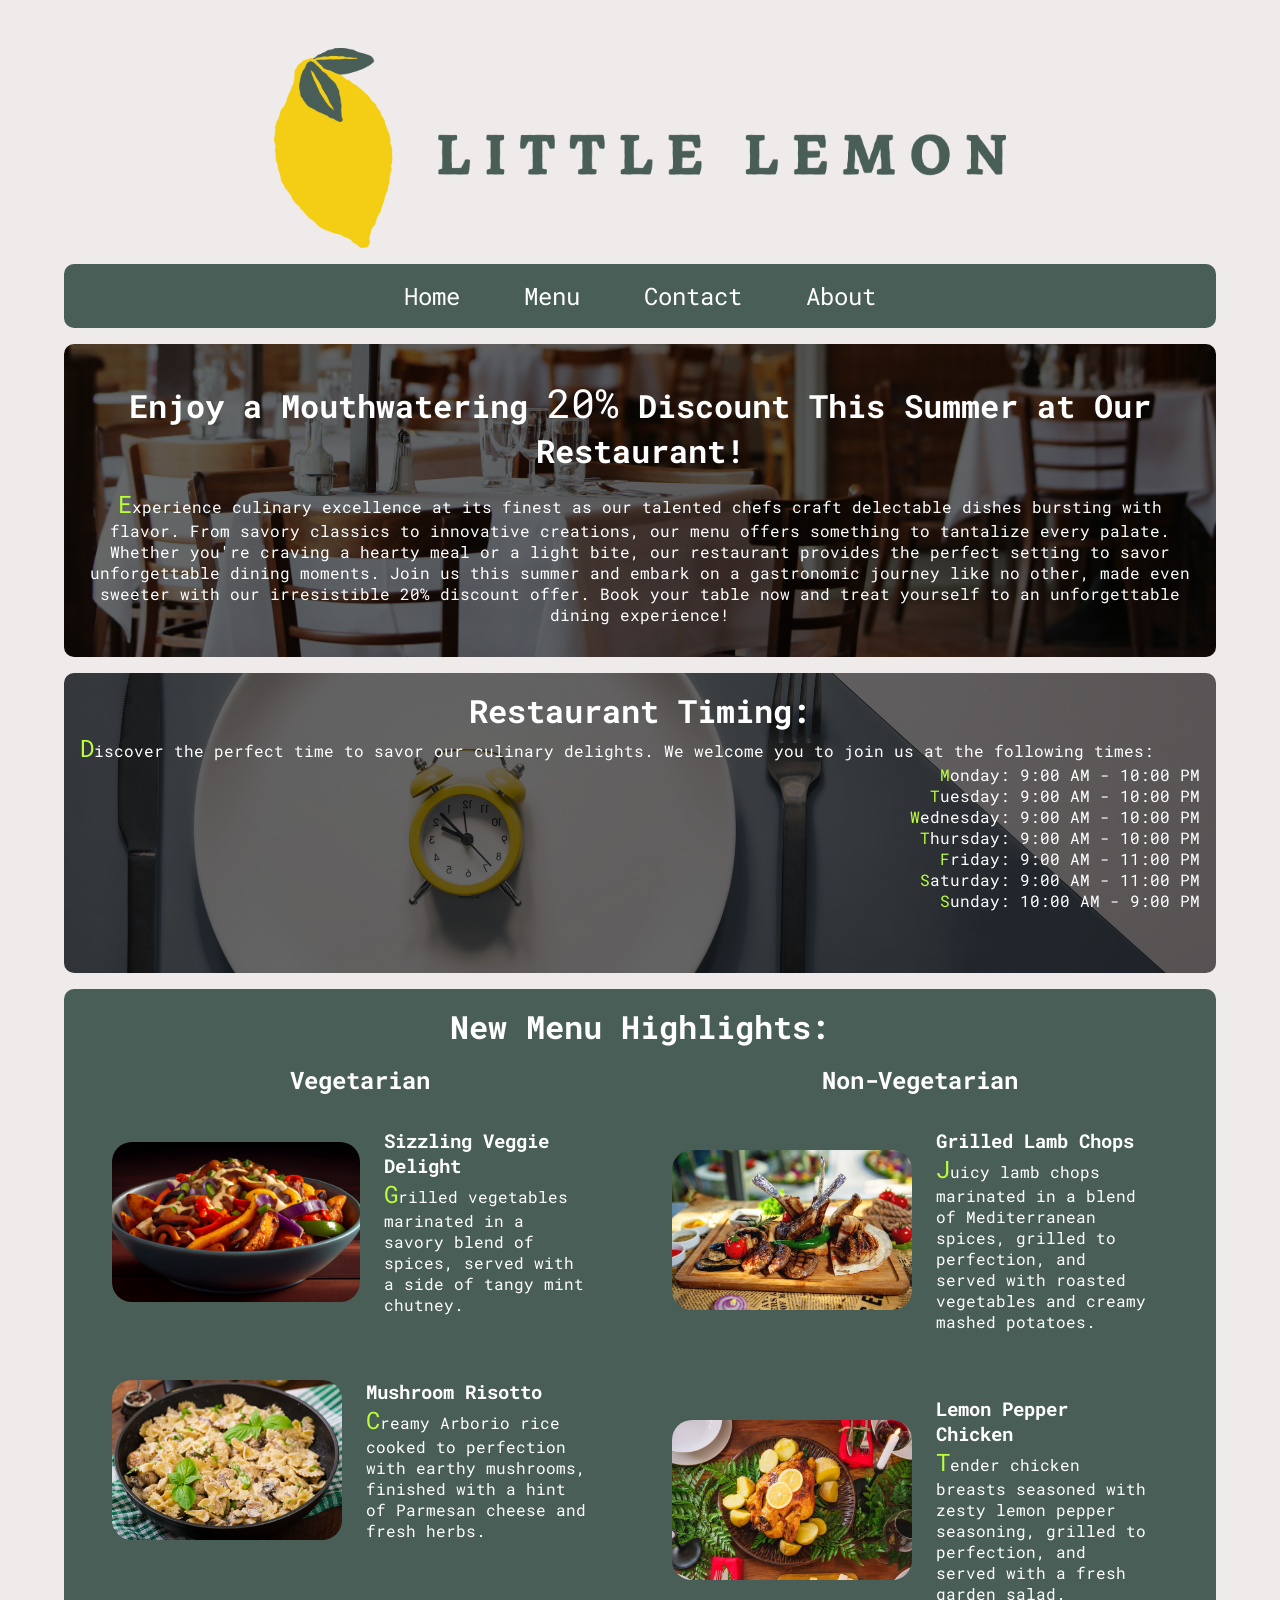
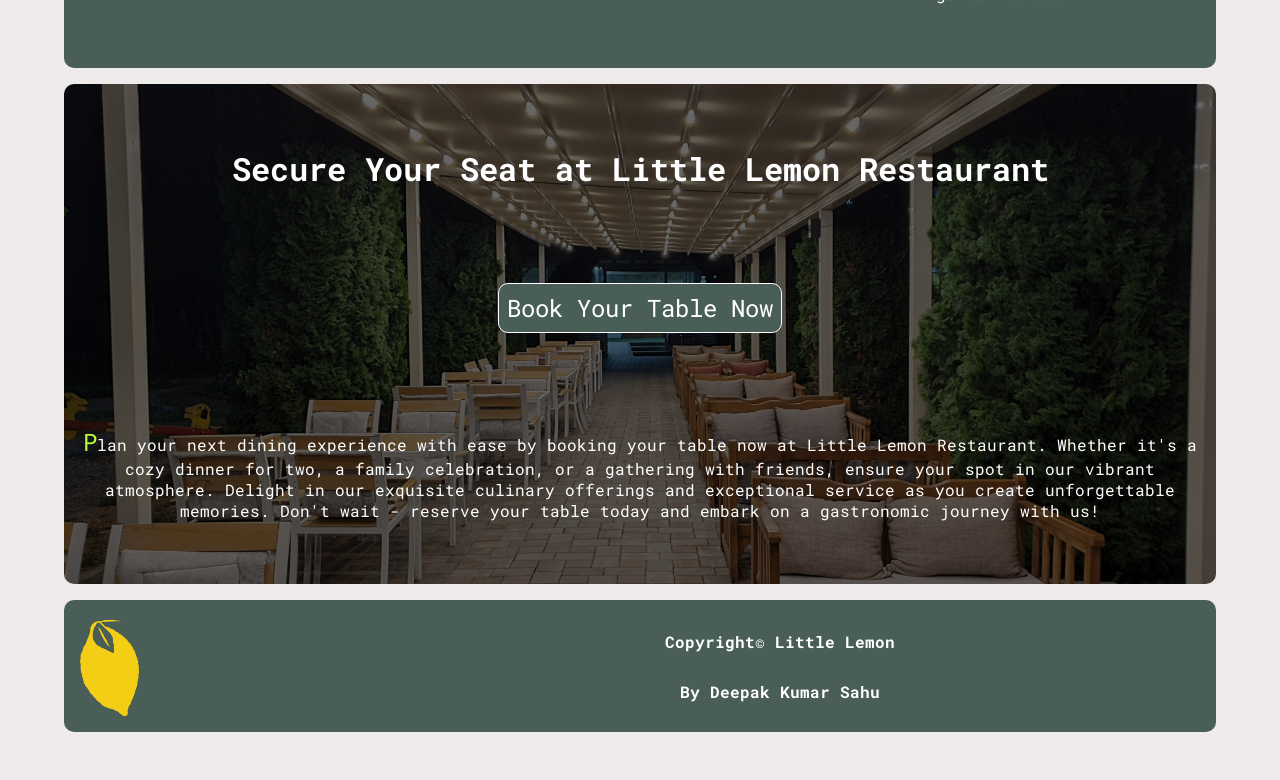
<file: index.html>
<!DOCTYPE html>
<html lang="en">

<head>
    <meta charset="UTF-8">
    <meta name="viewport" content="width=device-width, initial-scale=1.0">

    <meta name="author" content="Deepak Kumar Sahu">
    <meta name="language" content="english">
    <meta name="title" content="Restaurant: Little Lemon" />

    <meta property="og:title" content="Restaurant: Little Lemon" />
    <meta property="og:type" content="website" />
    <meta property="og:url" content="#" />
    <meta property="og:image" content="Images" />

    <link rel="stylesheet" href="style.css">

    <link rel="icon" href="./Images/favicon.ico" type="image/x-icon">
    <title>Restaurant: Little Lemon</title>
</head>

<body>
    <header>
        <img src="Images/Asset 16@4x.png" alt="little-lemon-logo" />
    </header>
    <nav>
        <ul>
            <li><a href="#">Home</a></li>
            <li><a href="#new-menu">Menu</a></li>
            <li><a href="#about-us">Contact</a></li>
            <li><a href="#about-us">About</a></li>
        </ul>
    </nav>
    <main>
        <section class="promotion-section">

            <article>
                <h1>Enjoy a Mouthwatering <span>20%</span> Discount This Summer at Our Restaurant!</h1>

                <p>Experience culinary excellence at its finest as our talented chefs craft delectable dishes
                    bursting with flavor. From savory classics to innovative creations, our menu offers something to
                    tantalize every palate. Whether you're craving a hearty meal or a light bite, our restaurant
                    provides the perfect setting to savor unforgettable dining moments. Join us this summer and
                    embark on a gastronomic journey like no other, made even sweeter with our irresistible 20%
                    discount offer. Book your table now and treat yourself to an unforgettable dining experience!
                </p>
            </article>

        </section>

        <section class="content-section">

            <!-- Article for timing section -->
            <article>
                <div class="timing">


                    <h1>Restaurant Timing:</h1>
                    <p>Discover the perfect time to savor our culinary delights. We welcome you to join us at the
                        following times:</p>

                    <ul>
                        <li><strong>Monday:</strong> <time datetime="09:00">9:00 AM</time> - <time
                                datetime="22:00">10:00 PM</time></li>
                        <li><strong>Tuesday:</strong> <time datetime="09:00">9:00 AM</time> - <time
                                datetime="22:00">10:00 PM</time></li>
                        <li><strong>Wednesday:</strong> <time datetime="09:00">9:00 AM</time> - <time
                                datetime="22:00">10:00 PM</time></li>
                        <li><strong>Thursday:</strong> <time datetime="09:00">9:00 AM</time> - <time
                                datetime="22:00">10:00 PM</time></li>
                        <li><strong>Friday:</strong> <time datetime="09:00">9:00 AM</time> - <time
                                datetime="23:00">11:00 PM</time></li>
                        <li><strong>Saturday:</strong> <time datetime="09:00">9:00 AM</time> - <time
                                datetime="23:00">11:00 PM</time></li>
                        <li><strong>Sunday:</strong> <time datetime="10:00">10:00 AM</time> - <time
                                datetime="21:00">9:00 PM</time></li>
                    </ul>

                </div>
            </article>

            <!-- Article for Menu section -->
            <article class="menu-section" id="new-menu">
                <h1>New Menu Highlights:</h1>
                <div class="menu">

                    <div class=" food-type veg">
                        <h2>Vegetarian</h2>
                        <figure>
                            <img src="./Images/Sizzling Veggie Delight.jpg" alt="Sizzling Veggie Delight">
                            <div class="desc">
                                <h3>Sizzling Veggie Delight</h3>
                                <p>Grilled vegetables marinated in a savory blend of spices, served with a side of tangy
                                    mint chutney.</p>
                            </div>

                        </figure>

                        <figure>
                            <img src="./Images/Mushroom Risotto.jpg" alt="Mushroom Risotto">
                            <div class="desc">
                                <h3>Mushroom Risotto</h3>
                                <p>Creamy Arborio rice cooked to perfection with earthy mushrooms, finished with a hint
                                    of Parmesan cheese and fresh herbs.</p>

                            </div>
                        </figure>


                    </div>
                    <div class=" food-type non-veg">
                        <h2>Non-Vegetarian</h2>
                        <figure>
                            <img src="./Images/Grilled Lamb Chops.jpg" alt="Grilled Lamb Chops">
                            <div class="desc">
                                <h3>Grilled Lamb Chops</h3>
                                <p>Juicy lamb chops marinated in a blend of Mediterranean spices, grilled to perfection,
                                    and served with roasted vegetables and creamy mashed potatoes.</p>
                            </div>

                        </figure>

                        <figure>
                            <img src="./Images/Lemon Pepper Chicken.jpg" alt="Lemon Pepper Chicken">
                            <div class="desc">
                                <h3>Lemon Pepper Chicken</h3>
                                <p>Tender chicken breasts seasoned with zesty lemon pepper seasoning, grilled to
                                    perfection, and served with a fresh garden salad.</p>
                            </div>

                        </figure>

                    </div>
                </div>
            </article>

            <!-- Article for Booking table -->
            <article>
                <div class="booking-table-section">

                    <h1>Secure Your Seat at Little Lemon Restaurant</h1>

                    <button><a href="./BookingTable/booking-table.html">Book Your Table Now</a></button>

                    <p>Plan your next dining experience with ease by booking your table now at Little Lemon Restaurant.
                        Whether it's a cozy dinner for two, a family celebration, or a gathering with friends, ensure
                        your spot in our vibrant atmosphere. Delight in our exquisite culinary offerings and exceptional
                        service as you create unforgettable memories. Don't wait - reserve your table today and embark
                        on a gastronomic journey with us!</p>

                </div>
            </article>

        </section>

    </main>
    <footer id="about-us">
        <img src="Images/footer-image-.png" alt="logo_footer">
        <div id="little-lemon">Copyright&copy; Little Lemon</div>
        <div id="author"><a href="https://www.coursera.org/user/04e16c189e5b70aa7bd11c4ec3d747f0" target="_blank">By Deepak Kumar Sahu</a></div>
    </footer>
</body>

</html>
</file>
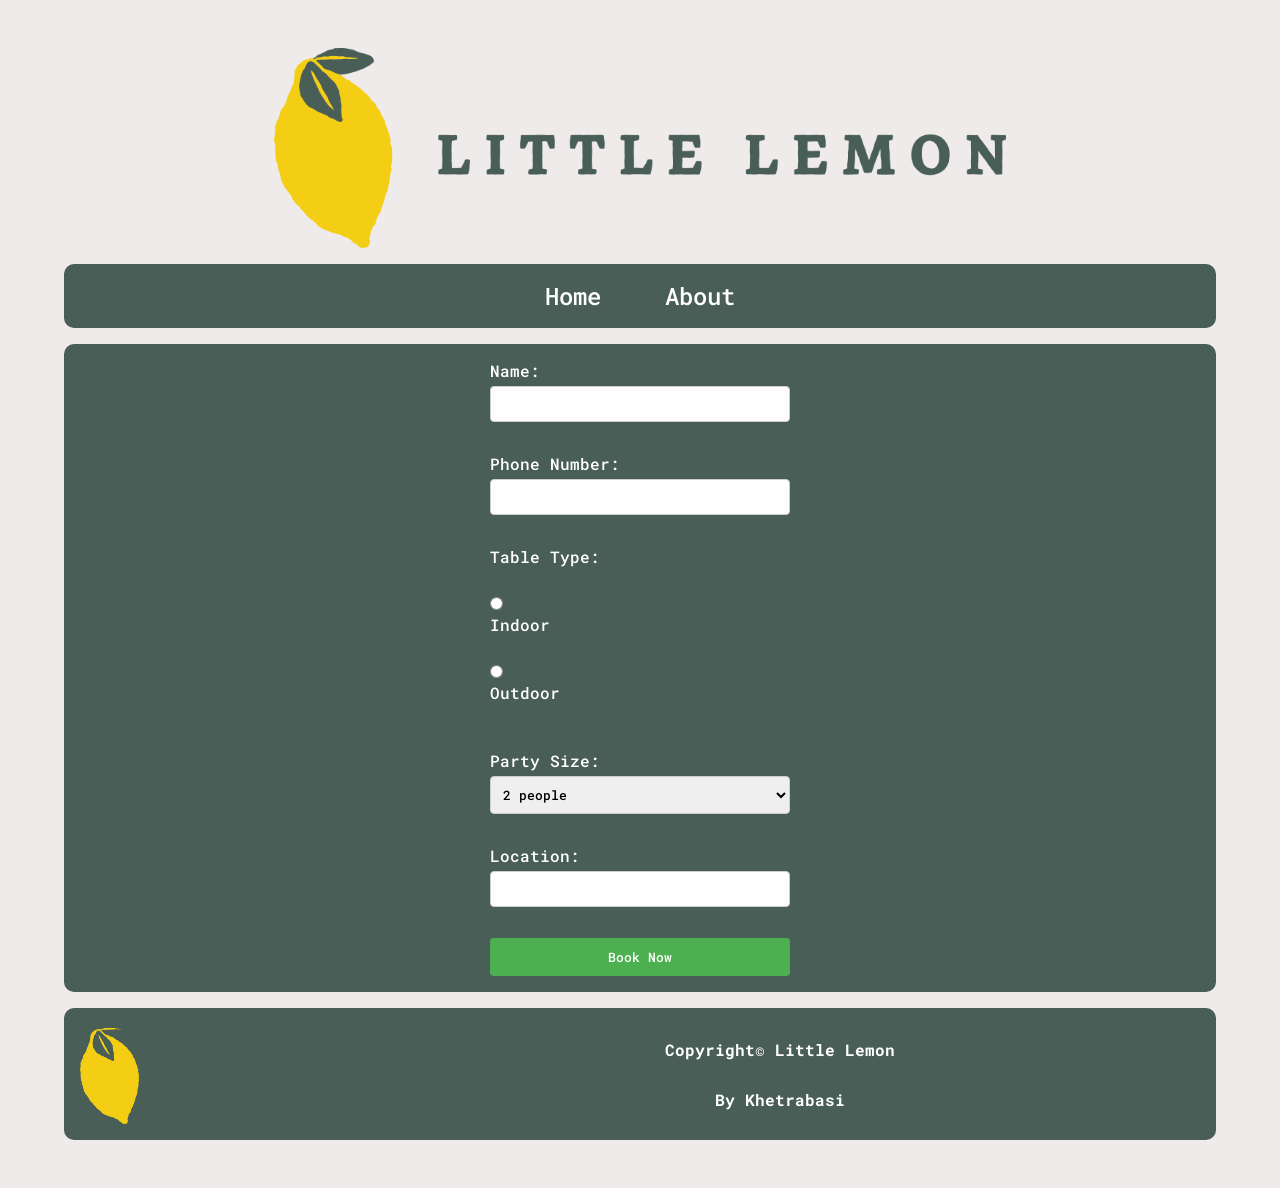
<file: BookingTable/booking-table.html>
<!DOCTYPE html>
<html lang="en">
<head>
    <meta charset="UTF-8">
    <meta name="viewport" content="width=device-width, initial-scale=1.0">
    <meta charset="UTF-8">
    <meta name="viewport" content="width=device-width, initial-scale=1.0">

    <meta name="author" content="Khetrabasi Reddy">
    <meta name="language" content="english">
    <meta name="title" content="Restaurant: Little Lemon" />

    <meta property="og:title" content="Restaurant: Little Lemon" />
    <meta property="og:type" content="website" />
    <meta property="og:url" content="#" />
    <meta property="og:image" content="Images\Asset 20@4x.png" />

    <link rel="stylesheet" href="tableStyle.css">

    <link rel="icon" href="../Images/favicon.ico" type="image/x-icon">
    <title>Restaurant: Little Lemon</title>
    <title>Booking Table</title>
</head>
<body>

    <header>
        <img src="../Images/Asset 16@4x.png" alt="little-lemon-logo" />
    </header>

    <nav>
        <ul>
            <li><a href="../index.html">Home</a></li>
            <li><a href="#about-us">About</a></li>
        </ul>
    </nav>

    <main>

        <form action="#" method="post">
            <label for="name">Name:</label>
            <input type="text" id="name" name="name" required><br><br>
          
            <label for="phone">Phone Number:</label>
            <input type="tel" id="phone" name="phone" pattern="[0-9]{10}" required><br><br>
          
            <label>Table Type:</label><br>
            <input type="radio" id="indoor" name="table-type" value="indoor" required>
            <label for="indoor">Indoor</label><br>
            <input type="radio" id="outdoor" name="table-type" value="outdoor" required>
            <label for="outdoor">Outdoor</label><br><br>
          
            <label for="party-size">Party Size:</label>
            <select id="party-size" name="party-size" required>
              <option value="2">2 people</option>
              <option value="4">4 people</option>
              <option value="6">6 people</option>
            </select><br><br>
          
            <label for="location">Location:</label>
            <input type="text" id="location" name="location" list="locations" required>
            <datalist id="locations">
              <option value="City 1">
              <option value="City 2">
              <option value="City 3">
              <option value="City 4">
              <option value="City 5">
            </datalist><br><br>
          
            <input type="submit" value="Book Now">
          </form>
          
    </main>


    <footer id="about-us">
        <img src="../Images/footer-image-.png" alt="logo_footer">
        <div id="little-lemon">Copyright&copy; Little Lemon</div>
        <div id="author"><a href="https://www.coursera.org/user/04e16c189e5b70aa7bd11c4ec3d747f0" target="_blank">By Khetrabasi</a></div>
    </footer>
</body>
</html>
</file>
<file: style.css>
@import url('https://fonts.googleapis.com/css2?family=Roboto+Mono:ital,wght@0,100..700;1,100..700&display=swap');

/* Universal  */
* {
    margin: 0;
    padding: 0;
    box-sizing: border-box;
    font-family: "Roboto Mono", monospace;
    font-optical-sizing: auto;
    font-weight: 400;
    font-style: normal;

}

:root {

    --btn-color: #BAFF39;
    --bg-color: #495E57;
    --text-color: #FFFFFF;
    --border-radius-size: 10px;
    --transition-time: 0.5s;
}

*::selection {
    color: black;
    background-color: var(--btn-color);
}

body {
    background-color: rgb(240, 235, 235);
    margin: 3rem 5%;
}

a {

    display: block;

    text-decoration: none;
    color: var(--text-color);

    padding: 0.5rem;
    border-radius: 0.5rem;

}

a:hover {
    color: black;
    background-color: var(--btn-color);
    transition: all var(--transition-time);
}

p::first-letter {
    color: var(--btn-color);
    font-size: 1.5rem;
}

h1,
h2,
h3 {
    font-weight: 700;
}

/* Header section */
header img {

    display: block;
    margin-left: auto;
    margin-right: auto;
    max-width: 100%;
    height: auto;
    max-height: 200px;

}

/* Navigation Section */
nav {
    background-color: var(--bg-color);
    margin: 1rem 0;
    border-radius: var(--border-radius-size);
    position:sticky;
    top:0px;
}

nav ul {
    display: flex;
    justify-content: center;
    align-items: center;
    gap: 1rem 3rem;
    flex-wrap: wrap;

    padding: 0.5rem;


    list-style: none;
    font-size: 1.5rem;

}

/* Promotion Section */


.promotion-section {
    min-height: 300px;
    border-radius: var(--border-radius-size);
    margin: 1rem 0;
    padding: 1rem;
    color: var(--text-color);

    background-image: linear-gradient(rgba(0, 0, 0, 0.6),
            rgba(0, 0, 0, 0.6)), url("./Images/promotion-image.jpg");

    background-size: cover;
    background-position: 0 100%;

    background-repeat: no-repeat;




}

.promotion-section article h1 {
    font-size: 2rem;
    text-align: center;
    margin: 1rem 0;
}

.promotion-section article p {
    font-size: 1rem;
    text-align: center;
    margin: 1rem 0;
}



.promotion-section article h1 span {
    font-size: 2.5rem;
    animation: change-color 1s linear infinite alternate;
}



/* Timing section */

.content-section article .timing {
    min-height: 300px;

    border-radius: var(--border-radius-size);
    margin: 1rem 0;
    padding: 1rem;
    color: var(--text-color);

    background-image: linear-gradient(rgba(0, 0, 0, 0.6),
            rgba(0, 0, 0, 0.6)), url(./Images/left-timing.jpg);

    background-size: cover;
    background-position: 60% 40%;

    background-repeat: no-repeat;

}

.content-section article .timing h1 {
    text-align: center;
    font-size: 2rem;
}

.content-section article .timing ul {
    list-style: none;
    text-align: end;
}

.content-section article .timing ul li::first-letter {
    color: var(--btn-color)
}

/* Menu Section */
.content-section .menu-section {
    background-color: var(--bg-color);
    border-radius: var(--border-radius-size);
    margin: 1rem 0;
    padding: 1rem;
    color: var(--text-color);

}

.content-section .menu-section h1 {
    text-align: center;
    font-size: 2rem;
}

.content-section article .menu {
    display: grid;
    grid-template-columns: 1fr 1fr;
    grid-template-rows: auto;
}

.content-section article .menu .food-type {
    padding: 1rem;
}

.content-section article .menu .food-type h2 {
    text-align: center;

}

.content-section article .menu .food-type figure {
    display: flex;
    gap: 0.5rem;
    padding: 1rem;
    align-items: center;
    justify-content: space-evenly;
}

.content-section article .menu .food-type figure img {
    border-radius: 20px;
    width: 50%;
    height: 10rem;
    object-fit: cover;

}

.content-section article .menu .food-type figure img:hover {
    box-shadow: 5px 5px 20px rgb(155, 154, 154);
    transition: var(--transition-time);
}

.content-section article .menu .food-type figure .desc {
    padding: 1rem;
}

.content-section article .booking-table-section {
    min-height:500px;
    background-image: linear-gradient(rgba(0, 0, 0, 0.6),rgba(0, 0, 0, 0.6)), url(./Images/book-table-image.jpg);
    border-radius: var(--border-radius-size);
    background-size: cover;
    background-position: 60% 40%;
    background-repeat: no-repeat;

    margin: 1rem 0;
    padding: 1rem;

    color: var(--text-color);

    display:flex;
    flex-direction: column;
    justify-content:space-around;
    align-items: center;

}
.content-section article .booking-table-section p , h1{
    text-align: center;
}

.content-section article .booking-table-section h1 {
    font-size:2rem;
}
.content-section article .booking-table-section button a{
    font-size:1.5rem;
}
.content-section article .booking-table-section button {
   border-radius: var(--border-radius-size);
   border:0.1rem solid white;
   background-color: var(--bg-color);

}
/* footer section */

footer{
display:grid;
grid-template-columns: repeat(4,1fr);
grid-template-rows: 1fr 1fr;
padding:1rem;
background-color: var(--bg-color);
border-radius: var(--border-radius-size);


}
footer img{
    max-height:100px;
    grid-column:1/2;
    grid-row:1/3;
}
footer #little-lemon{
    grid-column:2/5;
    grid-row:1/2;
    place-self:center;
    color:var(--text-color);
    font-weight:bold;
}
footer #author{
    grid-column:2/5;
    grid-row:2/3;
    place-self:center;
   
}
footer #author a{
    font-weight:bold;
    animation: change-color 1s linear infinite alternate;
}

@keyframes change-color {
    from {
        color: var(--text-color);
    }

    to {
        color: var(--bg-color);
    }
}

@media screen and (max-width:768px) {

    /* menu section */
    .content-section article .menu {

        grid-template-columns: 1fr;
        grid-template-rows: auto;
    }

    .content-section article .menu .food-type figure img {
        width: 50%;
    }
}
</file>
<file: BookingTable/tableStyle.css>
@import url('https://fonts.googleapis.com/css2?family=Roboto+Mono:ital,wght@0,100..700;1,100..700&display=swap');

/* Universal  */
* {
    margin: 0;
    padding: 0;
    box-sizing: border-box;
    font-family: "Roboto Mono", monospace;
    font-optical-sizing: auto;
    font-weight: 500;
    font-style: normal;

}

:root {

    --btn-color: #BAFF39;
    --bg-color: #495E57;
    --text-color: #FFFFFF;
    --border-radius-size: 10px;
    --transition-time: 0.5s;
}

*::selection {
    color: black;
    background-color: var(--btn-color);
}

body {
    background-color: rgb(240, 235, 235);
    margin: 3rem 5%;
}


/* Header section */
header img {

    display: block;
    margin-left: auto;
    margin-right: auto;
    max-width: 100%;
    height: auto;
    max-height: 200px;

}

/* Form Section */
main{
    background-color: var(--bg-color);
    border-radius: var(--border-radius-size);
    color:var(--text-color);
    padding:1rem;
    margin:1rem 0;
}
form {
    width: 300px;
    margin: 0 auto;
    
  }
  
  label {
    display: block;
    margin-bottom: 5px;
  }
  
  input[type="text"],
  input[type="tel"],
  select {
    width: 100%;
    padding: 8px;
    margin-bottom: 10px;
    border: 1px solid #ccc;
    border-radius: 4px;
    box-sizing: border-box;
  }
  
  input[type="radio"] {
    margin-right: 5px;
  }
  
  input[type="submit"] {
    width: 100%;
    padding: 10px;
    background-color: #4CAF50;
    color: white;
    border: none;
    border-radius: 4px;
    cursor: pointer;
  }
  
  input[type="submit"]:hover {
    background-color: #45a049;
  }
  

/* Navigation Section */
a {

    display: block;

    text-decoration: none;
    color: var(--text-color);

    padding: 0.5rem;
    border-radius: 0.5rem;

}

a:hover {
    color: black;
    background-color: var(--btn-color);
    transition: all var(--transition-time);
}
nav {
    background-color: var(--bg-color);
    margin: 1rem 0;
    border-radius: var(--border-radius-size);
    position:sticky;
    top:0px;
}

nav ul {
    display: flex;
    justify-content: center;
    align-items: center;
    gap: 1rem 3rem;
    flex-wrap: wrap;

    padding: 0.5rem;


    list-style: none;
    font-size: 1.5rem;

}

/* footer section */

footer{
    display:grid;
    grid-template-columns: repeat(4,1fr);
    grid-template-rows: 1fr 1fr;
    padding:1rem;
    background-color: var(--bg-color);
    border-radius: var(--border-radius-size);
    
    
    }
    footer img{
        max-height:100px;
        grid-column:1/2;
        grid-row:1/3;
    }
    footer #little-lemon{
        grid-column:2/5;
        grid-row:1/2;
        place-self:center;
        color:var(--text-color);
        font-weight:bold;
    }
    footer #author{
        grid-column:2/5;
        grid-row:2/3;
        place-self:center;
       
    }
    footer #author a{
        font-weight:bold;
        animation: change-color 1s linear infinite alternate;
    }
    
    @keyframes change-color {
        from {
            color: var(--text-color);
        }
    
        to {
            color: var(--bg-color);
        }
    }
</file>
